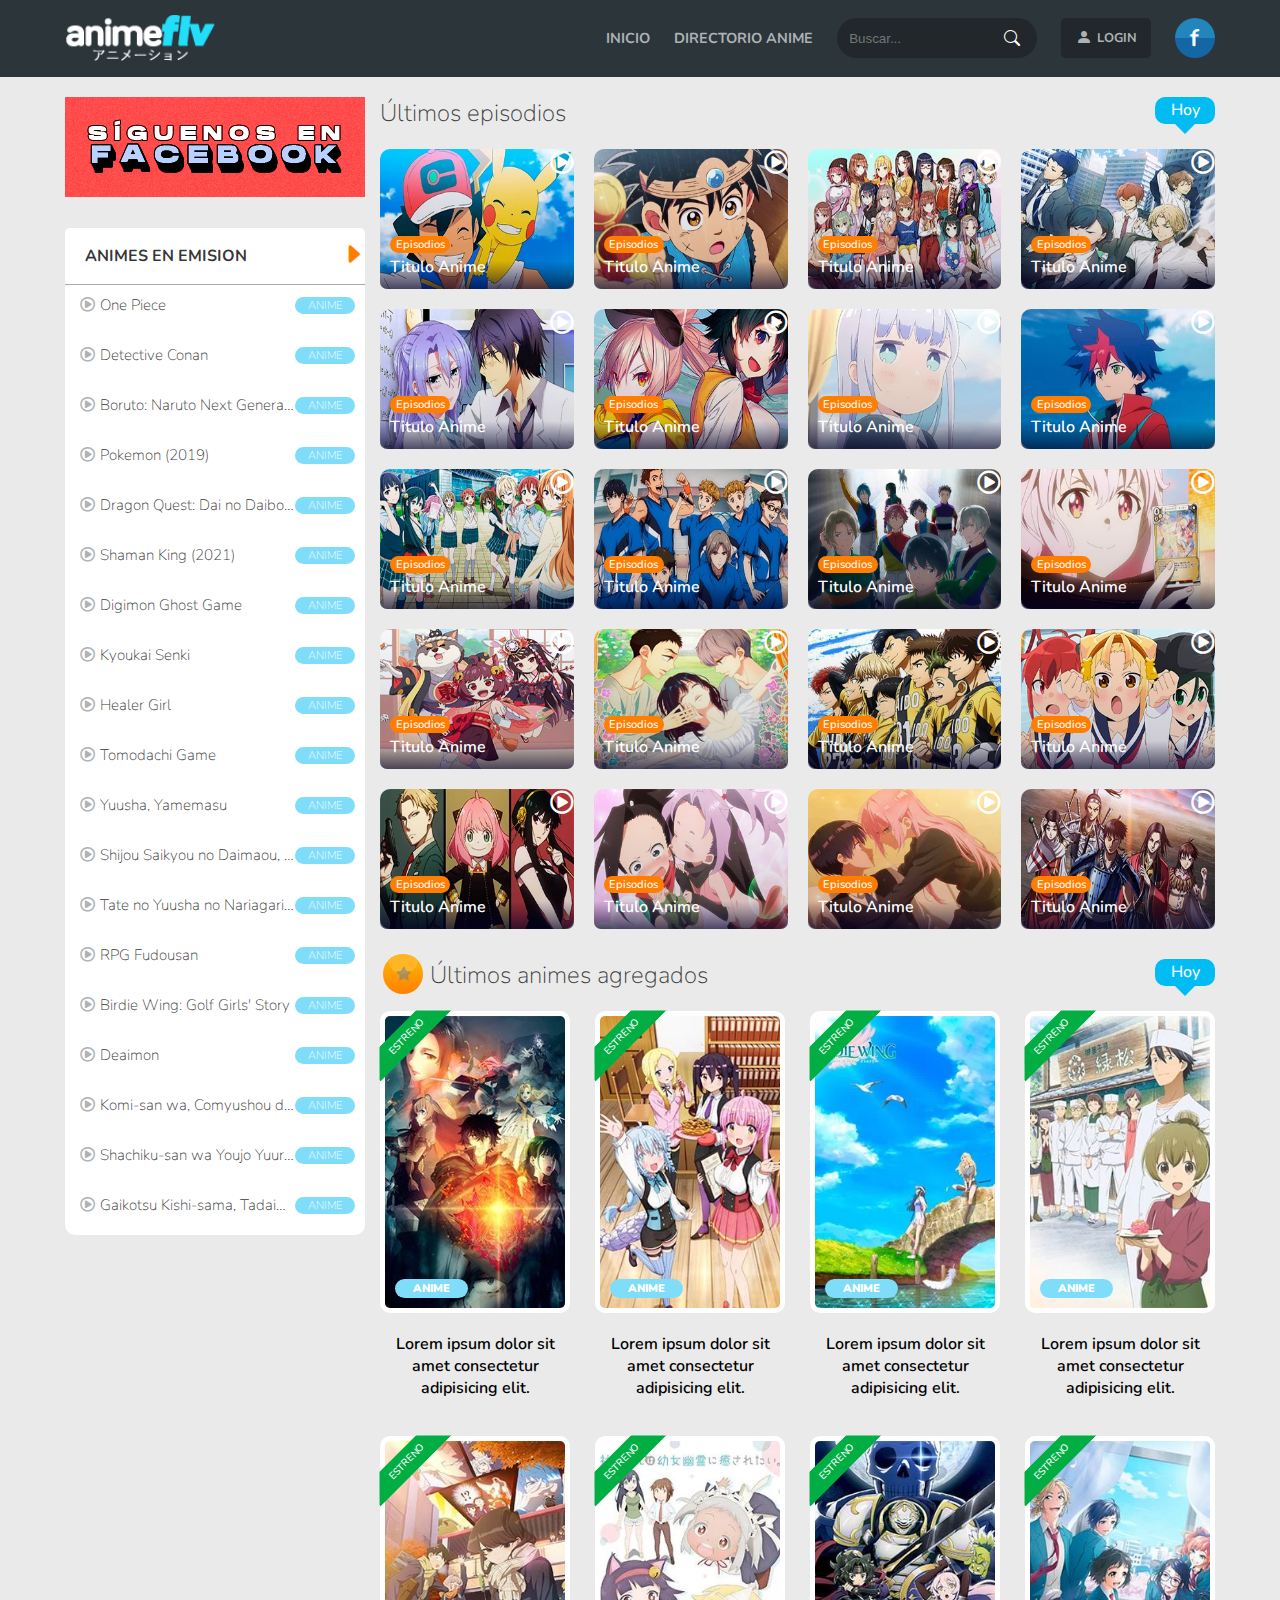
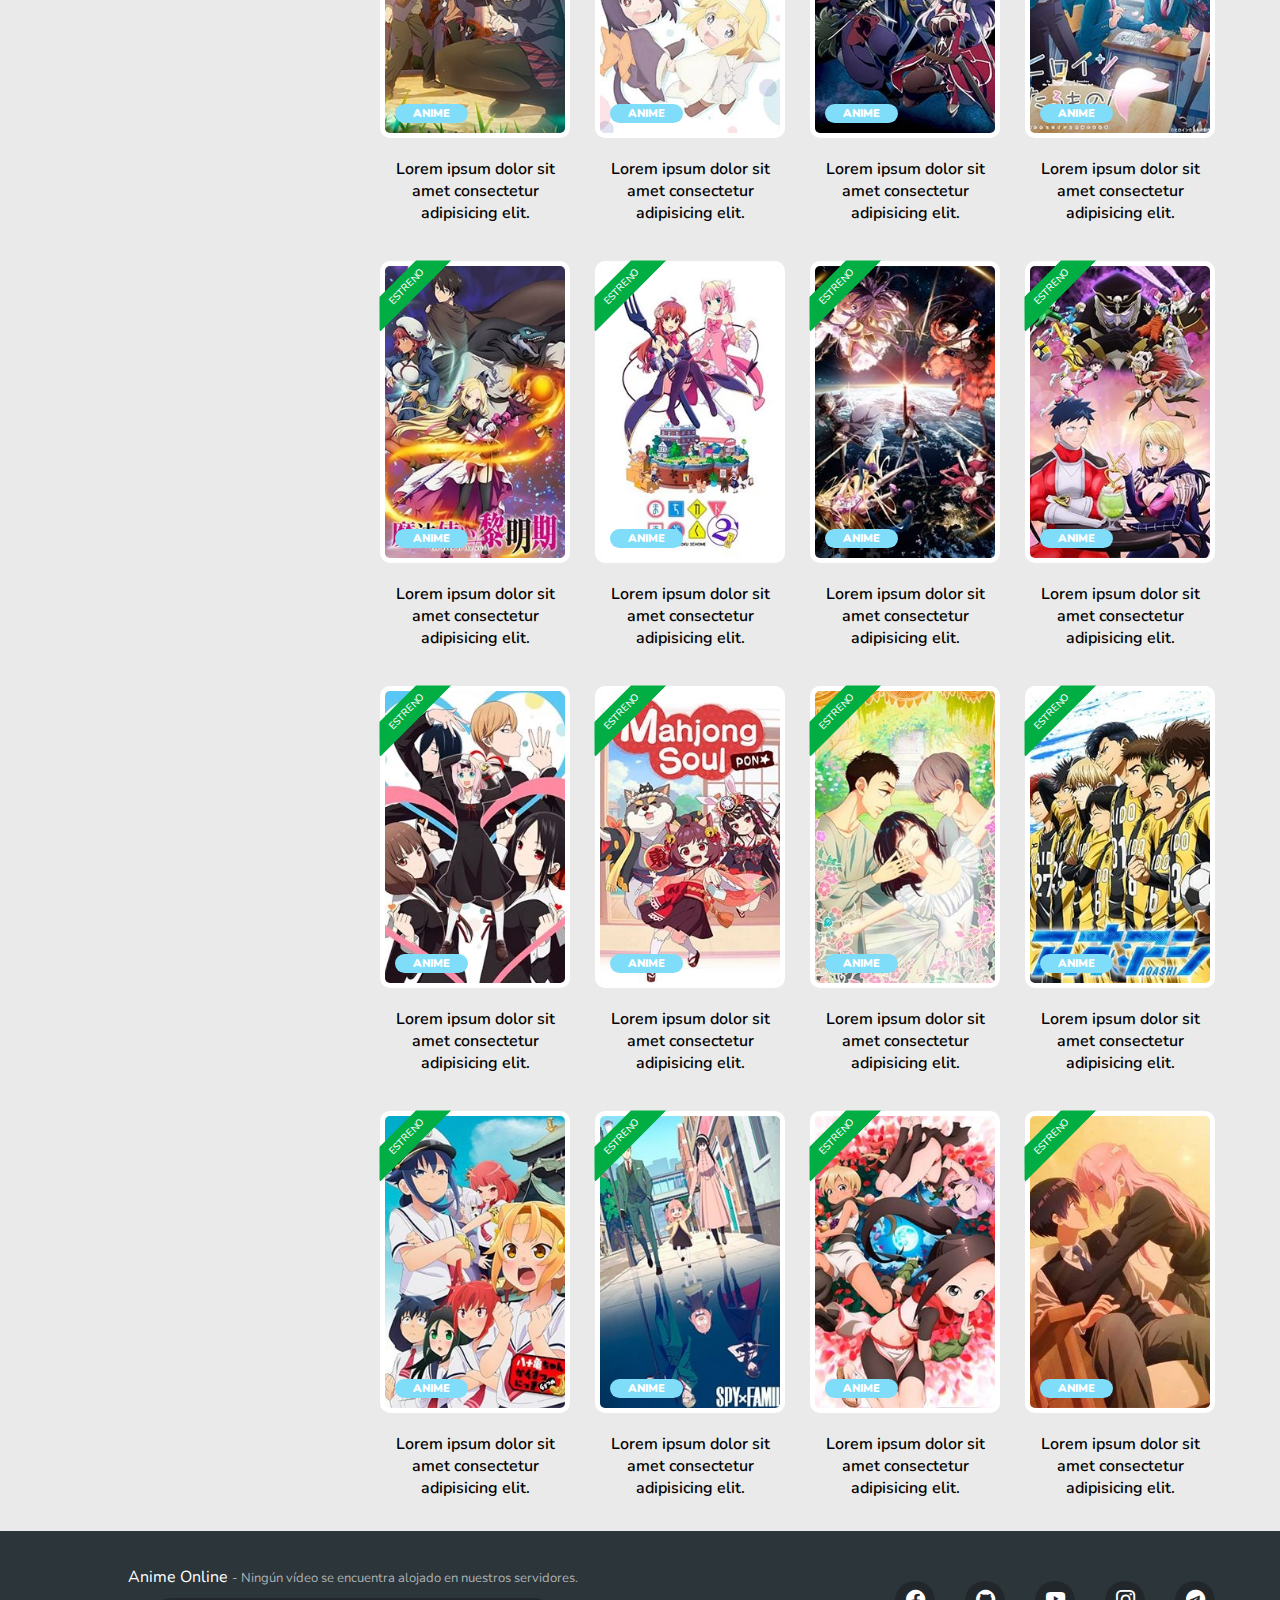
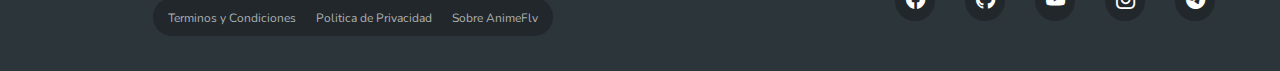
<file: index.html>
<!DOCTYPE html>
<html lang="en">

<head>
    <meta charset="UTF-8">
    <meta http-equiv="X-UA-Compatible" content="IE=edge">
    <meta name="viewport" content="width=device-width, initial-scale=1.0">
    <title>Inicio - Ver anime online</title>
    <link rel="stylesheet" href="css/css.css">
    <link rel="stylesheet" href="https://cdn.jsdelivr.net/npm/bootstrap-icons@1.8.1/font/bootstrap-icons.css">
    <link rel="stylesheet" href="https://use.fontawesome.com/releases/v5.8.1/css/all.css">
    <link rel="icon" href="assets/imagenesPrincipales/icon.png">
</head>

<body>
    <header class="cabezado">

        <nav class="cabezado__navegador">
            <ul class="cabezado__lista">

                <li class="cabezado__lista__item-logo">
                    <a href="#" class="cabezado__lista__hipervinculo">
                        <img src="assets/imagenesPrincipales/logo.webp" alt="animeFlv" class="cabezado__lista__logo">
                    </a>
                </li>

                <li class="cabezado__lista__item">INICIO</li>

                <li class="cabezado__lista__item">DIRECTORIO ANIME</li>

                <li class="cabezado__lista__item">
                    <form class="cabezado__lista__formulario">
                        <input required class="cabezado__lista__campo" type="text" placeholder="Buscar...">
                        <button class="cabezado__lista__boton">
                            <i class="bi bi-search cabezado__lista__icono"></i>
                        </button>
                    </form>
                </li>

                <li class="cabezado__lista__item">
                    <a href="html/login.html" class="cabezado__lista__contenedor">
                        <i class="bi bi-person-fill cabezado__lista__icono"></i>
                        <h2  class="cabezado__lista__session">LOGIN</h2>
                    </a>
                </li>

                <li class="cabezado__lista__item">
                    <a href="#" class="cabezado__lista__propio">
                        <span class="cabezado__lista__icono-propio">f</span>
                    </a>
                </li>

            </ul>
        </nav>
    </header>



    <main class="cuerpo">


        <div class="cuerpo__main">

            <article class="cuerpo__emision">

                <aside class="cuerpo__anuncio">
                    <a href="#" class="cuerpo__anuncio__hipervinculo">
                        <img src="assets/imagenesPrincipales/Anuncio.png" alt="anuncio" class="cuerpo__anuncio__imagen">
                    </a>
                </aside>
                <h2 class="cuerpo__emision__titulo">
                    ANIMES EN EMISION
                    <i class="bi bi-caret-right-fill cuerpo__emision__icono"></i>
                </h2>

                <ul class="cuerpo__emision__novedades">
                    <li><a href="/#" class="cuerpo__emision__anime">One Piece <span
                                class="cuerpo__emision__forma">Anime</span></a></li>
                    <li><a href="/#" class="cuerpo__emision__anime">Detective Conan <span
                                class="cuerpo__emision__forma">Anime</span></a></li>
                    <li><a href="/#" class="cuerpo__emision__anime">Boruto: Naruto
                            Next
                            Generations <span class="cuerpo__emision__forma">Anime</span></a></li>
                    <li><a href="/#" class="cuerpo__emision__anime">Pokemon (2019) <span
                                class="cuerpo__emision__forma">Anime</span></a></li>
                    <li><a href="/#" class="cuerpo__emision__anime">Dragon Quest:
                            Dai no
                            Daibouken (2020) <span class="cuerpo__emision__forma">Anime</span></a></li>
                    <li><a href="/#" class="cuerpo__emision__anime">Shaman King (2021) <span
                                class="cuerpo__emision__forma">Anime</span></a></li>
                    <li><a href="/#" class="cuerpo__emision__anime">Digimon Ghost Game <span
                                class="cuerpo__emision__forma">Anime</span></a></li>
                    <li><a href="/#" class="cuerpo__emision__anime">Kyoukai Senki <span
                                class="cuerpo__emision__forma">Anime</span></a></li>
                    <li><a href="/# " class="cuerpo__emision__anime">Healer Girl <span
                                class="cuerpo__emision__forma">Anime</span></a></li>
                    <li><a href="/#" class="cuerpo__emision__anime">Tomodachi Game <span
                                class="cuerpo__emision__forma">Anime</span></a></li>
                    <li><a href="/#" class="cuerpo__emision__anime">Yuusha, Yamemasu <span
                                class="cuerpo__emision__forma">Anime</span></a></li>
                    <li><a href="/#" class="cuerpo__emision__anime">Shijou
                            Saikyou no Daimaou, Murabito A ni Tensei suru <span
                                class="cuerpo__emision__forma">Anime</span></a></li>
                    <li><a href="/#" class="cuerpo__emision__anime">Tate no
                            Yuusha no
                            Nariagari Season 2 <span class="cuerpo__emision__forma">Anime</span></a></li>
                    <li><a href="/#" class="cuerpo__emision__anime">RPG Fudousan <span
                                class="cuerpo__emision__forma">Anime</span></a></li>
                    <li><a href="/#" class="cuerpo__emision__anime">Birdie Wing: Golf
                            Girls'
                            Story <span class="cuerpo__emision__forma">Anime</span></a></li>
                    <li><a href="/#" class="cuerpo__emision__anime">Deaimon <span
                                class="cuerpo__emision__forma">Anime</span></a>
                    </li>
                    <li><a href="/#" class="cuerpo__emision__anime">Komi-san
                            wa,
                            Comyushou desu. 2nd Season <span class="cuerpo__emision__forma">Anime</span></a></li>
                    <li><a href="/#" class="cuerpo__emision__anime">Shachiku-san wa
                            Youjo Yuurei ni Iyasaretai. <span class="cuerpo__emision__forma">Anime</span></a></li>
                    <li><a href="/#" class="cuerpo__emision__anime">Gaikotsu
                            Kishi-sama, Tadaima Isekai e Odekakechuu <span
                                class="cuerpo__emision__forma">Anime</span></a></li>

                </ul>
            </article>



            <div class="cuerpo__contenido__emision__principal">

                <h2 class="cuerpo__contenido__titulo">Últimos episodios
                    <span class="cuerpo__contenido__dia">Hoy</span>
                </h2>

                <section class="cuerpo__contenido">

                    <div class="cuerpo__contenido__almacen">


                        <div class="cuerpo__contenido__anime__titulo">
                            <span class="cuerpo__contenido__barra">Episodios</span>
                            <h2 class="cuerpo__contenido__ventana">Titulo Anime</h2>
                        </div>

                        <a href="html/video.html" class="cuerpo__contenido__hipervinculo">
                            <img src="assets/imagenesAnimes/1.webp" class="cuerpo__contenido__imagen">
                        </a>

                    </div>

                    <div class="cuerpo__contenido__almacen">

                        <div class="cuerpo__contenido__anime__titulo">
                            <span class="cuerpo__contenido__barra">Episodios</span>
                            <h2 class="cuerpo__contenido__ventana">Titulo Anime</h2>
                        </div>

                        <a href="html/video.html" class="cuerpo__contenido__hipervinculo">
                            <img src="assets/imagenesAnimes/2.webp" class="cuerpo__contenido__imagen">
                        </a>

                    </div>


                    <div class="cuerpo__contenido__almacen">

                        <div class="cuerpo__contenido__anime__titulo">
                            <span class="cuerpo__contenido__barra">Episodios</span>
                            <h2 class="cuerpo__contenido__ventana">Titulo Anime</h2>
                        </div>

                        <a href="html/video.html" class="cuerpo__contenido__hipervinculo">
                            <img src="assets/imagenesAnimes/3.jpg" class="cuerpo__contenido__imagen">
                        </a>

                    </div>


                    <div class="cuerpo__contenido__almacen">

                        <div class="cuerpo__contenido__anime__titulo">
                            <span class="cuerpo__contenido__barra">Episodios</span>
                            <h2 class="cuerpo__contenido__ventana">Titulo Anime</h2>
                        </div>

                        <a href="html/video.html" class="cuerpo__contenido__hipervinculo">
                            <img src="assets/imagenesAnimes/4.jpg" class="cuerpo__contenido__imagen">
                        </a>

                    </div>


                    <div class="cuerpo__contenido__almacen">

                        <div class="cuerpo__contenido__anime__titulo">
                            <span class="cuerpo__contenido__barra">Episodios</span>
                            <h2 class="cuerpo__contenido__ventana">Titulo Anime</h2>
                        </div>

                        <a href="html/video.html" class="cuerpo__contenido__hipervinculo">
                            <img src="assets/imagenesAnimes/5.webp" class="cuerpo__contenido__imagen">
                        </a>

                    </div>


                    <div class="cuerpo__contenido__almacen">

                        <div class="cuerpo__contenido__anime__titulo">
                            <span class="cuerpo__contenido__barra">Episodios</span>
                            <h2 class="cuerpo__contenido__ventana">Titulo Anime</h2>
                        </div>

                        <a href="html/video.html" class="cuerpo__contenido__hipervinculo">
                            <img src="assets/imagenesAnimes/6.jpg" class="cuerpo__contenido__imagen">
                        </a>

                    </div>



                    <div class="cuerpo__contenido__almacen">

                        <div class="cuerpo__contenido__anime__titulo">
                            <span class="cuerpo__contenido__barra">Episodios</span>
                            <h2 class="cuerpo__contenido__ventana">Titulo Anime</h2>
                        </div>

                        <a href="html/video.html" class="cuerpo__contenido__hipervinculo">
                            <img src="assets/imagenesAnimes/7.webp" class="cuerpo__contenido__imagen">
                        </a>

                    </div>



                    <div class="cuerpo__contenido__almacen">

                        <div class="cuerpo__contenido__anime__titulo">
                            <span class="cuerpo__contenido__barra">Episodios</span>
                            <h2 class="cuerpo__contenido__ventana">Titulo Anime</h2>
                        </div>

                        <a href="html/video.html" class="cuerpo__contenido__hipervinculo">
                            <img src="assets/imagenesAnimes/8.webp" class="cuerpo__contenido__imagen">
                        </a>

                    </div>



                    <div class="cuerpo__contenido__almacen">

                        <div class="cuerpo__contenido__anime__titulo">
                            <span class="cuerpo__contenido__barra">Episodios</span>
                            <h2 class="cuerpo__contenido__ventana">Titulo Anime</h2>
                        </div>

                        <a href="html/video.html" class="cuerpo__contenido__hipervinculo">
                            <img src="assets/imagenesAnimes/9.jpg" class="cuerpo__contenido__imagen">
                        </a>

                    </div>



                    <div class="cuerpo__contenido__almacen">

                        <div class="cuerpo__contenido__anime__titulo">
                            <span class="cuerpo__contenido__barra">Episodios</span>
                            <h2 class="cuerpo__contenido__ventana">Titulo Anime</h2>
                        </div>

                        <a href="html/video.html" class="cuerpo__contenido__hipervinculo">
                            <img src="assets/imagenesAnimes/10.jpg" class="cuerpo__contenido__imagen">
                        </a>

                    </div>



                    <div class="cuerpo__contenido__almacen">

                        <div class="cuerpo__contenido__anime__titulo">
                            <span class="cuerpo__contenido__barra">Episodios</span>
                            <h2 class="cuerpo__contenido__ventana">Titulo Anime</h2>
                        </div>

                        <a href="html/video.html" class="cuerpo__contenido__hipervinculo">
                            <img src="assets/imagenesAnimes/11.webp" class="cuerpo__contenido__imagen">
                        </a>

                    </div>



                    <div class="cuerpo__contenido__almacen">

                        <div class="cuerpo__contenido__anime__titulo">
                            <span class="cuerpo__contenido__barra">Episodios</span>
                            <h2 class="cuerpo__contenido__ventana">Titulo Anime</h2>
                        </div>

                        <a href="html/video.html" class="cuerpo__contenido__hipervinculo">
                            <img src="assets/imagenesAnimes/12.webp" class="cuerpo__contenido__imagen">
                        </a>

                    </div>



                    <div class="cuerpo__contenido__almacen">

                        <div class="cuerpo__contenido__anime__titulo">
                            <span class="cuerpo__contenido__barra">Episodios</span>
                            <h2 class="cuerpo__contenido__ventana">Titulo Anime</h2>
                        </div>

                        <a href="html/video.html" class="cuerpo__contenido__hipervinculo">
                            <img src="assets/imagenesAnimes/13.jpg" class="cuerpo__contenido__imagen">
                        </a>

                    </div>



                    <div class="cuerpo__contenido__almacen">

                        <div class="cuerpo__contenido__anime__titulo">
                            <span class="cuerpo__contenido__barra">Episodios</span>
                            <h2 class="cuerpo__contenido__ventana">Titulo Anime</h2>
                        </div>

                        <a href="html/video.html" class="cuerpo__contenido__hipervinculo">
                            <img src="assets/imagenesAnimes/14.jpg" class="cuerpo__contenido__imagen">
                        </a>

                    </div>



                    <div class="cuerpo__contenido__almacen">

                        <div class="cuerpo__contenido__anime__titulo">
                            <span class="cuerpo__contenido__barra">Episodios</span>
                            <h2 class="cuerpo__contenido__ventana">Titulo Anime</h2>
                        </div>

                        <a href="html/video.html" class="cuerpo__contenido__hipervinculo">
                            <img src="assets/imagenesAnimes/15.jpg" class="cuerpo__contenido__imagen">
                        </a>

                    </div>



                    <div class="cuerpo__contenido__almacen">

                        <div class="cuerpo__contenido__anime__titulo">
                            <span class="cuerpo__contenido__barra">Episodios</span>
                            <h2 class="cuerpo__contenido__ventana">Titulo Anime</h2>
                        </div>

                        <a href="html/video.html" class="cuerpo__contenido__hipervinculo">
                            <img src="assets/imagenesAnimes/16.webp" class="cuerpo__contenido__imagen">
                        </a>

                    </div>



                    <div class="cuerpo__contenido__almacen">

                        <div class="cuerpo__contenido__anime__titulo">
                            <span class="cuerpo__contenido__barra">Episodios</span>
                            <h2 class="cuerpo__contenido__ventana">Titulo Anime</h2>
                        </div>

                        <a href="html/video.html" class="cuerpo__contenido__hipervinculo">
                            <img src="assets/imagenesAnimes/17.webp" class="cuerpo__contenido__imagen">
                        </a>

                    </div>



                    <div class="cuerpo__contenido__almacen">

                        <div class="cuerpo__contenido__anime__titulo">
                            <span class="cuerpo__contenido__barra">Episodios</span>
                            <h2 class="cuerpo__contenido__ventana">Titulo Anime</h2>
                        </div>

                        <a href="html/video.html" class="cuerpo__contenido__hipervinculo">
                            <img src="assets/imagenesAnimes/18.webp" class="cuerpo__contenido__imagen">
                        </a>

                    </div>



                    <div class="cuerpo__contenido__almacen">

                        <div class="cuerpo__contenido__anime__titulo">
                            <span class="cuerpo__contenido__barra">Episodios</span>
                            <h2 class="cuerpo__contenido__ventana">Titulo Anime</h2>
                        </div>

                        <a href="html/video.html" class="cuerpo__contenido__hipervinculo">
                            <img src="assets/imagenesAnimes/19.webp" class="cuerpo__contenido__imagen">
                        </a>

                    </div>


                    <div class="cuerpo__contenido__almacen">

                        <div class="cuerpo__contenido__anime__titulo">
                            <span class="cuerpo__contenido__barra">Episodios</span>
                            <h2 class="cuerpo__contenido__ventana">Titulo Anime</h2>
                        </div>

                        <a href="html/video.html" class="cuerpo__contenido__hipervinculo">
                            <img src="assets/imagenesAnimes/20.jpg" class="cuerpo__contenido__imagen">
                        </a>

                    </div>

                </section>


                <h2 class="cuerpo__contenido__titulo cuerpo__contenido__titulo-padding">Últimos animes agregados
                    <span class="cuerpo__contenido__estrella"><i class="bi bi-star-fill"
                            class="cuerpo__contenido__estrella"></i></span>
                    <span class="cuerpo__contenido__dia ">Hoy</span>
                </h2>



                <ul class="cuerpo__contenido__lista">
                    <li class="cuerpo__contenido__item">

                        <span class="cuerpo__contenido__liston">Estreno</span>

                        <a href="#" class="cuerpo__contenido__hipervinculo-section2">
                            <img src="assets/imagenesAnimes/1.1.jpg" class="cuerpo__contenido__imagen-section2">
                        </a>
                        <h2 class="cuerpo__contenido__titulo-abajo">
                            Lorem ipsum dolor sit amet consectetur adipisicing elit.
                        </h2>

                        <div class="cuerpo__contenido__anime-section2">
                            <h2 class="cuerpo__contenido__titulo-abajo cuerpo__contenido__titulo-color">
                                Lorem ipsum dolor sit amet.
                            </h2>

                            <span class="cuerpo__contenido__etiqueta">anime</span>
                            <span class="cuerpo__contenido__calificacion"><i
                                    class="bi bi-star-fill cuerpo__contenido__calificacion-estrella"></i> 4.4</span>

                            <p class="cuerpo__contenido__parrafo">
                                Lorem ipsum dolor sit amet consectetur adipisicing elit. Quia, explicabo
                                deleniti id optio maiores error nesciunt sunt distinctio? Aspernatur, quidem.
                            </p>
                            <a href="#" class="cuerpo__contenido__boton-adentro">Ver anime</a>
                        </div>
                    </li>
                    <li class="cuerpo__contenido__item">

                        <span class="cuerpo__contenido__liston">Estreno</span>

                        <a href="#" class="cuerpo__contenido__hipervinculo-section2">
                            <img src="assets/imagenesAnimes/2.2.jpg" class="cuerpo__contenido__imagen-section2">
                        </a>
                        <h2 class="cuerpo__contenido__titulo-abajo">
                            Lorem ipsum dolor sit amet consectetur adipisicing elit.
                        </h2>

                        <div class="cuerpo__contenido__anime-section2">
                            <h2 class="cuerpo__contenido__titulo-abajo cuerpo__contenido__titulo-color">
                                Lorem ipsum dolor sit amet.
                            </h2>

                            <span class="cuerpo__contenido__etiqueta">anime</span>
                            <span class="cuerpo__contenido__calificacion"><i
                                    class="bi bi-star-fill cuerpo__contenido__calificacion-estrella"></i> 4.4</span>

                            <p class="cuerpo__contenido__parrafo">
                                Lorem ipsum dolor sit amet consectetur adipisicing elit. Quia, explicabo
                                deleniti id optio maiores error nesciunt sunt distinctio? Aspernatur, quidem.
                            </p>
                            <a href="#" class="cuerpo__contenido__boton-adentro">Ver anime</a>
                        </div>
                    </li>
                    <li class="cuerpo__contenido__item">

                        <span class="cuerpo__contenido__liston">Estreno</span>

                        <a href="#" class="cuerpo__contenido__hipervinculo-section2">
                            <img src="assets/imagenesAnimes/3.3.webp" class="cuerpo__contenido__imagen-section2">
                        </a>
                        <h2 class="cuerpo__contenido__titulo-abajo">
                            Lorem ipsum dolor sit amet consectetur adipisicing elit.
                        </h2>

                        <div class="cuerpo__contenido__anime-section2">
                            <h2 class="cuerpo__contenido__titulo-abajo cuerpo__contenido__titulo-color">
                                Lorem ipsum dolor sit amet.
                            </h2>

                            <span class="cuerpo__contenido__etiqueta">anime</span>
                            <span class="cuerpo__contenido__calificacion"><i
                                    class="bi bi-star-fill cuerpo__contenido__calificacion-estrella"></i> 4.4</span>

                            <p class="cuerpo__contenido__parrafo">
                                Lorem ipsum dolor sit amet consectetur adipisicing elit. Quia, explicabo
                                deleniti id optio maiores error nesciunt sunt distinctio? Aspernatur, quidem.
                            </p>
                            <a href="#" class="cuerpo__contenido__boton-adentro">Ver anime</a>
                        </div>
                    </li>
                    <li class="cuerpo__contenido__item">

                        <span class="cuerpo__contenido__liston">Estreno</span>

                        <a href="#" class="cuerpo__contenido__hipervinculo-section2">
                            <img src="assets/imagenesAnimes/4.4.jpg" class="cuerpo__contenido__imagen-section2">
                        </a>
                        <h2 class="cuerpo__contenido__titulo-abajo">
                            Lorem ipsum dolor sit amet consectetur adipisicing elit.
                        </h2>

                        <div class="cuerpo__contenido__anime-section2">
                            <h2 class="cuerpo__contenido__titulo-abajo cuerpo__contenido__titulo-color">
                                Lorem ipsum dolor sit amet.
                            </h2>

                            <span class="cuerpo__contenido__etiqueta">anime</span>
                            <span class="cuerpo__contenido__calificacion"><i
                                    class="bi bi-star-fill cuerpo__contenido__calificacion-estrella"></i> 4.4</span>

                            <p class="cuerpo__contenido__parrafo">
                                Lorem ipsum dolor sit amet consectetur adipisicing elit. Quia, explicabo
                                deleniti id optio maiores error nesciunt sunt distinctio? Aspernatur, quidem.
                            </p>
                            <a href="#" class="cuerpo__contenido__boton-adentro">Ver anime</a>
                        </div>
                    </li>
                    <li class="cuerpo__contenido__item">

                        <span class="cuerpo__contenido__liston">Estreno</span>

                        <a href="#" class="cuerpo__contenido__hipervinculo-section2">
                            <img src="assets/imagenesAnimes/5.5.jpg" class="cuerpo__contenido__imagen-section2">
                        </a>
                        <h2 class="cuerpo__contenido__titulo-abajo">
                            Lorem ipsum dolor sit amet consectetur adipisicing elit.
                        </h2>

                        <div class="cuerpo__contenido__anime-section2">
                            <h2 class="cuerpo__contenido__titulo-abajo cuerpo__contenido__titulo-color">
                                Lorem ipsum dolor sit amet.
                            </h2>

                            <span class="cuerpo__contenido__etiqueta">anime</span>
                            <span class="cuerpo__contenido__calificacion"><i
                                    class="bi bi-star-fill cuerpo__contenido__calificacion-estrella"></i> 4.4</span>

                            <p class="cuerpo__contenido__parrafo">
                                Lorem ipsum dolor sit amet consectetur adipisicing elit. Quia, explicabo
                                deleniti id optio maiores error nesciunt sunt distinctio? Aspernatur, quidem.
                            </p>
                            <a href="#" class="cuerpo__contenido__boton-adentro">Ver anime</a>
                        </div>
                    </li>
                    <li class="cuerpo__contenido__item">

                        <span class="cuerpo__contenido__liston">Estreno</span>

                        <a href="#" class="cuerpo__contenido__hipervinculo-section2">
                            <img src="assets/imagenesAnimes/6.6.webp" class="cuerpo__contenido__imagen-section2">
                        </a>
                        <h2 class="cuerpo__contenido__titulo-abajo">
                            Lorem ipsum dolor sit amet consectetur adipisicing elit.
                        </h2>

                        <div class="cuerpo__contenido__anime-section2">
                            <h2 class="cuerpo__contenido__titulo-abajo cuerpo__contenido__titulo-color">
                                Lorem ipsum dolor sit amet.
                            </h2>

                            <span class="cuerpo__contenido__etiqueta">anime</span>
                            <span class="cuerpo__contenido__calificacion"><i
                                    class="bi bi-star-fill cuerpo__contenido__calificacion-estrella"></i> 4.4</span>

                            <p class="cuerpo__contenido__parrafo">
                                Lorem ipsum dolor sit amet consectetur adipisicing elit. Quia, explicabo
                                deleniti id optio maiores error nesciunt sunt distinctio? Aspernatur, quidem.
                            </p>
                            <a href="#" class="cuerpo__contenido__boton-adentro">Ver anime</a>
                        </div>
                    </li>
                    <li class="cuerpo__contenido__item">

                        <span class="cuerpo__contenido__liston">Estreno</span>

                        <a href="#" class="cuerpo__contenido__hipervinculo-section2">
                            <img src="assets/imagenesAnimes/7.7.jpg" class="cuerpo__contenido__imagen-section2">
                        </a>
                        <h2 class="cuerpo__contenido__titulo-abajo">
                            Lorem ipsum dolor sit amet consectetur adipisicing elit.
                        </h2>

                        <div class="cuerpo__contenido__anime-section2">
                            <h2 class="cuerpo__contenido__titulo-abajo cuerpo__contenido__titulo-color">
                                Lorem ipsum dolor sit amet.
                            </h2>

                            <span class="cuerpo__contenido__etiqueta">anime</span>
                            <span class="cuerpo__contenido__calificacion"><i
                                    class="bi bi-star-fill cuerpo__contenido__calificacion-estrella"></i> 4.4</span>

                            <p class="cuerpo__contenido__parrafo">
                                Lorem ipsum dolor sit amet consectetur adipisicing elit. Quia, explicabo
                                deleniti id optio maiores error nesciunt sunt distinctio? Aspernatur, quidem.
                            </p>
                            <a href="#" class="cuerpo__contenido__boton-adentro">Ver anime</a>
                        </div>
                    </li>
                    <li class="cuerpo__contenido__item">

                        <span class="cuerpo__contenido__liston">Estreno</span>

                        <a href="#" class="cuerpo__contenido__hipervinculo-section2">
                            <img src="assets/imagenesAnimes/8.8.jpg" class="cuerpo__contenido__imagen-section2">
                        </a>
                        <h2 class="cuerpo__contenido__titulo-abajo">
                            Lorem ipsum dolor sit amet consectetur adipisicing elit.
                        </h2>

                        <div class="cuerpo__contenido__anime-section2">
                            <h2 class="cuerpo__contenido__titulo-abajo cuerpo__contenido__titulo-color">
                                Lorem ipsum dolor sit amet.
                            </h2>

                            <span class="cuerpo__contenido__etiqueta">anime</span>
                            <span class="cuerpo__contenido__calificacion"><i
                                    class="bi bi-star-fill cuerpo__contenido__calificacion-estrella"></i> 4.4</span>

                            <p class="cuerpo__contenido__parrafo">
                                Lorem ipsum dolor sit amet consectetur adipisicing elit. Quia, explicabo
                                deleniti id optio maiores error nesciunt sunt distinctio? Aspernatur, quidem.
                            </p>
                            <a href="#" class="cuerpo__contenido__boton-adentro">Ver anime</a>
                        </div>
                    </li>
                    <li class="cuerpo__contenido__item">

                        <span class="cuerpo__contenido__liston">Estreno</span>

                        <a href="#" class="cuerpo__contenido__hipervinculo-section2">
                            <img src="assets/imagenesAnimes/9.9.jpg" class="cuerpo__contenido__imagen-section2">
                        </a>
                        <h2 class="cuerpo__contenido__titulo-abajo">
                            Lorem ipsum dolor sit amet consectetur adipisicing elit.
                        </h2>

                        <div class="cuerpo__contenido__anime-section2">
                            <h2 class="cuerpo__contenido__titulo-abajo cuerpo__contenido__titulo-color">
                                Lorem ipsum dolor sit amet.
                            </h2>

                            <span class="cuerpo__contenido__etiqueta">anime</span>
                            <span class="cuerpo__contenido__calificacion"><i
                                    class="bi bi-star-fill cuerpo__contenido__calificacion-estrella"></i> 4.4</span>

                            <p class="cuerpo__contenido__parrafo">
                                Lorem ipsum dolor sit amet consectetur adipisicing elit. Quia, explicabo
                                deleniti id optio maiores error nesciunt sunt distinctio? Aspernatur, quidem.
                            </p>
                            <a href="#" class="cuerpo__contenido__boton-adentro">Ver anime</a>
                        </div>
                    </li>
                    <li class="cuerpo__contenido__item">

                        <span class="cuerpo__contenido__liston">Estreno</span>

                        <a href="#" class="cuerpo__contenido__hipervinculo-section2">
                            <img src="assets/imagenesAnimes/10.10.webp" class="cuerpo__contenido__imagen-section2">
                        </a>
                        <h2 class="cuerpo__contenido__titulo-abajo">
                            Lorem ipsum dolor sit amet consectetur adipisicing elit.
                        </h2>

                        <div class="cuerpo__contenido__anime-section2">
                            <h2 class="cuerpo__contenido__titulo-abajo cuerpo__contenido__titulo-color">
                                Lorem ipsum dolor sit amet.
                            </h2>

                            <span class="cuerpo__contenido__etiqueta">anime</span>
                            <span class="cuerpo__contenido__calificacion"><i
                                    class="bi bi-star-fill cuerpo__contenido__calificacion-estrella"></i> 4.4</span>

                            <p class="cuerpo__contenido__parrafo">
                                Lorem ipsum dolor sit amet consectetur adipisicing elit. Quia, explicabo
                                deleniti id optio maiores error nesciunt sunt distinctio? Aspernatur, quidem.
                            </p>
                            <a href="#" class="cuerpo__contenido__boton-adentro">Ver anime</a>
                        </div>
                    </li>
                    <li class="cuerpo__contenido__item">

                        <span class="cuerpo__contenido__liston">Estreno</span>

                        <a href="#" class="cuerpo__contenido__hipervinculo-section2">
                            <img src="assets/imagenesAnimes/11.11.jpg" class="cuerpo__contenido__imagen-section2">
                        </a>
                        <h2 class="cuerpo__contenido__titulo-abajo">
                            Lorem ipsum dolor sit amet consectetur adipisicing elit.
                        </h2>

                        <div class="cuerpo__contenido__anime-section2">
                            <h2 class="cuerpo__contenido__titulo-abajo cuerpo__contenido__titulo-color">
                                Lorem ipsum dolor sit amet.
                            </h2>

                            <span class="cuerpo__contenido__etiqueta">anime</span>
                            <span class="cuerpo__contenido__calificacion"><i
                                    class="bi bi-star-fill cuerpo__contenido__calificacion-estrella"></i> 4.4</span>

                            <p class="cuerpo__contenido__parrafo">
                                Lorem ipsum dolor sit amet consectetur adipisicing elit. Quia, explicabo
                                deleniti id optio maiores error nesciunt sunt distinctio? Aspernatur, quidem.
                            </p>
                            <a href="#" class="cuerpo__contenido__boton-adentro">Ver anime</a>
                        </div>
                    </li>
                    <li class="cuerpo__contenido__item">

                        <span class="cuerpo__contenido__liston">Estreno</span>

                        <a href="#" class="cuerpo__contenido__hipervinculo-section2">
                            <img src="assets/imagenesAnimes/12.12.jpg" class="cuerpo__contenido__imagen-section2">
                        </a>
                        <h2 class="cuerpo__contenido__titulo-abajo">
                            Lorem ipsum dolor sit amet consectetur adipisicing elit.
                        </h2>

                        <div class="cuerpo__contenido__anime-section2">
                            <h2 class="cuerpo__contenido__titulo-abajo cuerpo__contenido__titulo-color">
                                Lorem ipsum dolor sit amet.
                            </h2>

                            <span class="cuerpo__contenido__etiqueta">anime</span>
                            <span class="cuerpo__contenido__calificacion"><i
                                    class="bi bi-star-fill cuerpo__contenido__calificacion-estrella"></i> 4.4</span>

                            <p class="cuerpo__contenido__parrafo">
                                Lorem ipsum dolor sit amet consectetur adipisicing elit. Quia, explicabo
                                deleniti id optio maiores error nesciunt sunt distinctio? Aspernatur, quidem.
                            </p>
                            <a href="#" class="cuerpo__contenido__boton-adentro">Ver anime</a>
                        </div>
                    </li>
                    <li class="cuerpo__contenido__item">

                        <span class="cuerpo__contenido__liston">Estreno</span>

                        <a href="#" class="cuerpo__contenido__hipervinculo-section2">
                            <img src="assets/imagenesAnimes/13.13.webp" class="cuerpo__contenido__imagen-section2">
                        </a>
                        <h2 class="cuerpo__contenido__titulo-abajo">
                            Lorem ipsum dolor sit amet consectetur adipisicing elit.
                        </h2>

                        <div class="cuerpo__contenido__anime-section2">
                            <h2 class="cuerpo__contenido__titulo-abajo cuerpo__contenido__titulo-color">
                                Lorem ipsum dolor sit amet.
                            </h2>

                            <span class="cuerpo__contenido__etiqueta">anime</span>
                            <span class="cuerpo__contenido__calificacion"><i
                                    class="bi bi-star-fill cuerpo__contenido__calificacion-estrella"></i> 4.4</span>

                            <p class="cuerpo__contenido__parrafo">
                                Lorem ipsum dolor sit amet consectetur adipisicing elit. Quia, explicabo
                                deleniti id optio maiores error nesciunt sunt distinctio? Aspernatur, quidem.
                            </p>
                            <a href="#" class="cuerpo__contenido__boton-adentro">Ver anime</a>
                        </div>
                    </li>
                    <li class="cuerpo__contenido__item">

                        <span class="cuerpo__contenido__liston">Estreno</span>

                        <a href="#" class="cuerpo__contenido__hipervinculo-section2">
                            <img src="assets/imagenesAnimes/14.14.jpg" class="cuerpo__contenido__imagen-section2">
                        </a>
                        <h2 class="cuerpo__contenido__titulo-abajo">
                            Lorem ipsum dolor sit amet consectetur adipisicing elit.
                        </h2>

                        <div class="cuerpo__contenido__anime-section2">
                            <h2 class="cuerpo__contenido__titulo-abajo cuerpo__contenido__titulo-color">
                                Lorem ipsum dolor sit amet.
                            </h2>

                            <span class="cuerpo__contenido__etiqueta">anime</span>
                            <span class="cuerpo__contenido__calificacion"><i
                                    class="bi bi-star-fill cuerpo__contenido__calificacion-estrella"></i> 4.4</span>

                            <p class="cuerpo__contenido__parrafo">
                                Lorem ipsum dolor sit amet consectetur adipisicing elit. Quia, explicabo
                                deleniti id optio maiores error nesciunt sunt distinctio? Aspernatur, quidem.
                            </p>
                            <a href="#" class="cuerpo__contenido__boton-adentro">Ver anime</a>
                        </div>
                    </li>
                    <li class="cuerpo__contenido__item">

                        <span class="cuerpo__contenido__liston">Estreno</span>

                        <a href="#" class="cuerpo__contenido__hipervinculo-section2">
                            <img src="assets/imagenesAnimes/15.15.jpg" class="cuerpo__contenido__imagen-section2">
                        </a>
                        <h2 class="cuerpo__contenido__titulo-abajo">
                            Lorem ipsum dolor sit amet consectetur adipisicing elit.
                        </h2>

                        <div class="cuerpo__contenido__anime-section2">
                            <h2 class="cuerpo__contenido__titulo-abajo cuerpo__contenido__titulo-color">
                                Lorem ipsum dolor sit amet.
                            </h2>

                            <span class="cuerpo__contenido__etiqueta">anime</span>
                            <span class="cuerpo__contenido__calificacion"><i
                                    class="bi bi-star-fill cuerpo__contenido__calificacion-estrella"></i> 4.4</span>

                            <p class="cuerpo__contenido__parrafo">
                                Lorem ipsum dolor sit amet consectetur adipisicing elit. Quia, explicabo
                                deleniti id optio maiores error nesciunt sunt distinctio? Aspernatur, quidem.
                            </p>
                            <a href="#" class="cuerpo__contenido__boton-adentro">Ver anime</a>
                        </div>
                    </li>
                    <li class="cuerpo__contenido__item">

                        <span class="cuerpo__contenido__liston">Estreno</span>

                        <a href="#" class="cuerpo__contenido__hipervinculo-section2">
                            <img src="assets/imagenesAnimes/16.16.jpg" class="cuerpo__contenido__imagen-section2">
                        </a>
                        <h2 class="cuerpo__contenido__titulo-abajo">
                            Lorem ipsum dolor sit amet consectetur adipisicing elit.
                        </h2>

                        <div class="cuerpo__contenido__anime-section2">
                            <h2 class="cuerpo__contenido__titulo-abajo cuerpo__contenido__titulo-color">
                                Lorem ipsum dolor sit amet.
                            </h2>

                            <span class="cuerpo__contenido__etiqueta">anime</span>
                            <span class="cuerpo__contenido__calificacion"><i
                                    class="bi bi-star-fill cuerpo__contenido__calificacion-estrella"></i> 4.4</span>

                            <p class="cuerpo__contenido__parrafo">
                                Lorem ipsum dolor sit amet consectetur adipisicing elit. Quia, explicabo
                                deleniti id optio maiores error nesciunt sunt distinctio? Aspernatur, quidem.
                            </p>
                            <a href="#" class="cuerpo__contenido__boton-adentro">Ver anime</a>
                        </div>
                    </li>
                    <li class="cuerpo__contenido__item">

                        <span class="cuerpo__contenido__liston">Estreno</span>

                        <a href="#" class="cuerpo__contenido__hipervinculo-section2">
                            <img src="assets/imagenesAnimes/17.17.jpg" class="cuerpo__contenido__imagen-section2">
                        </a>
                        <h2 class="cuerpo__contenido__titulo-abajo">
                            Lorem ipsum dolor sit amet consectetur adipisicing elit.
                        </h2>

                        <div class="cuerpo__contenido__anime-section2">
                            <h2 class="cuerpo__contenido__titulo-abajo cuerpo__contenido__titulo-color">
                                Lorem ipsum dolor sit amet.
                            </h2>

                            <span class="cuerpo__contenido__etiqueta">anime</span>
                            <span class="cuerpo__contenido__calificacion"><i
                                    class="bi bi-star-fill cuerpo__contenido__calificacion-estrella"></i> 4.4</span>

                            <p class="cuerpo__contenido__parrafo">
                                Lorem ipsum dolor sit amet consectetur adipisicing elit. Quia, explicabo
                                deleniti id optio maiores error nesciunt sunt distinctio? Aspernatur, quidem.
                            </p>
                            <a href="#" class="cuerpo__contenido__boton-adentro">Ver anime</a>
                        </div>
                    </li>
                    <li class="cuerpo__contenido__item">

                        <span class="cuerpo__contenido__liston">Estreno</span>

                        <a href="#" class="cuerpo__contenido__hipervinculo-section2">
                            <img src="assets/imagenesAnimes/18.18.jpg" class="cuerpo__contenido__imagen-section2">
                        </a>
                        <h2 class="cuerpo__contenido__titulo-abajo">
                            Lorem ipsum dolor sit amet consectetur adipisicing elit.
                        </h2>

                        <div class="cuerpo__contenido__anime-section2">
                            <h2 class="cuerpo__contenido__titulo-abajo cuerpo__contenido__titulo-color">
                                Lorem ipsum dolor sit amet.
                            </h2>

                            <span class="cuerpo__contenido__etiqueta">anime</span>
                            <span class="cuerpo__contenido__calificacion"><i
                                    class="bi bi-star-fill cuerpo__contenido__calificacion-estrella"></i> 4.4</span>

                            <p class="cuerpo__contenido__parrafo">
                                Lorem ipsum dolor sit amet consectetur adipisicing elit. Quia, explicabo
                                deleniti id optio maiores error nesciunt sunt distinctio? Aspernatur, quidem.
                            </p>
                            <a href="#" class="cuerpo__contenido__boton-adentro">Ver anime</a>
                        </div>
                    </li>
                    <li class="cuerpo__contenido__item">

                        <span class="cuerpo__contenido__liston">Estreno</span>

                        <a href="#" class="cuerpo__contenido__hipervinculo-section2">
                            <img src="assets/imagenesAnimes/19.19.jpg" class="cuerpo__contenido__imagen-section2">
                        </a>
                        <h2 class="cuerpo__contenido__titulo-abajo">
                            Lorem ipsum dolor sit amet consectetur adipisicing elit.
                        </h2>

                        <div class="cuerpo__contenido__anime-section2">
                            <h2 class="cuerpo__contenido__titulo-abajo cuerpo__contenido__titulo-color">
                                Lorem ipsum dolor sit amet.
                            </h2>

                            <span class="cuerpo__contenido__etiqueta">anime</span>
                            <span class="cuerpo__contenido__calificacion"><i
                                    class="bi bi-star-fill cuerpo__contenido__calificacion-estrella"></i> 4.4</span>

                            <p class="cuerpo__contenido__parrafo">
                                Lorem ipsum dolor sit amet consectetur adipisicing elit. Quia, explicabo
                                deleniti id optio maiores error nesciunt sunt distinctio? Aspernatur, quidem.
                            </p>
                            <a href="#" class="cuerpo__contenido__boton-adentro">Ver anime</a>
                        </div>
                    </li>

                    <li class="cuerpo__contenido__item">

                        <span class="cuerpo__contenido__liston">Estreno</span>

                        <a href="#" class="cuerpo__contenido__hipervinculo-section2">
                            <img src="assets/imagenesAnimes/20.20.webp" class="cuerpo__contenido__imagen-section2">
                        </a>
                        <h2 class="cuerpo__contenido__titulo-abajo">
                            Lorem ipsum dolor sit amet consectetur adipisicing elit.
                        </h2>

                        <div class="cuerpo__contenido__anime-section2">
                            <h2 class="cuerpo__contenido__titulo-abajo cuerpo__contenido__titulo-color">
                                Lorem ipsum dolor sit amet.
                            </h2>

                            <span class="cuerpo__contenido__etiqueta">anime</span>
                            <span class="cuerpo__contenido__calificacion"><i
                                    class="bi bi-star-fill cuerpo__contenido__calificacion-estrella"></i> 4.4
                            </span>

                            <p class="cuerpo__contenido__parrafo">
                                Lorem ipsum dolor sit amet consectetur adipisicing elit. Quia, explicabo
                                deleniti id optio maiores error nesciunt sunt distinctio? Aspernatur, quidem.
                            </p>
                            <a href="#" class="cuerpo__contenido__boton-adentro">Ver anime</a>
                        </div>
                    </li>
                </ul>
            </div>
        </div>
    </main>

    <footer class="pie">
        <div class="pie__contenido">
            <div class="pie__enlaces">
                <p class="pie__enlaces__parrafo">Anime Online <span class="pie__enlaces__texto">- Ningún vídeo se encuentra alojado en nuestros servidores.</span></p>
                <ul class="pie__enlaces__contenedor">
                    <li class="pie__enlaces__item"><a href="#" class="pie__enlaces__hipervinculo">Terminos y Condiciones</a></li>
                    <li class="pie__enlaces__item"><a href="#" class="pie__enlaces__hipervinculo">Politica de Privacidad</a></li>
                    <li class="pie__enlaces__item"><a href="#" class="pie__enlaces__hipervinculo">Sobre AnimeFlv</a></li>
                </ul>
            </div>

            <div class="pie__iconos">
                <ul class="pie__iconos__contenido">
                    <li class="pie__icono__item"><i class="bi bi-facebook"></i></li>
                    <li class="pie__icono__item"><i class="bi bi-github"></i></li>
                    <li class="pie__icono__item"><i class="bi bi-youtube"></i></li>
                    <li class="pie__icono__item"><i class="bi bi-instagram"></i></li>
                    <li class="pie__icono__item"><i class="bi bi-telegram"></i></li>
                </ul>
            </div>

        </div>
    </footer>

</body>

</html>
</file>
<file: css/css.css>
@import url('https://fonts.googleapis.com/css2?family=Nunito:wght@400;500;800&display=swap');

*{
    margin: 0;
    padding: 0;
    box-sizing: border-box;
    scroll-behavior: smooth;
}

body{
    font-family: 'Nunito', sans-serif;
    color: var(--color-letra);
    background-color: #EAEAEA;
    scroll-behavior: smooth;
}

:root{
    --color-fondo1:#2B353A;
    --color-contenedor-saliente:rgb(59, 67, 72);
    --color-fondo2:#fff;
    --color-letra:#fff;
    --color-letra-apagado:#aeb2b4;
    --color-hover:#01BCF3;
    --color-espera-azul:#80DDF9;
    --color-main-naranja:#FF7E00;
    --color-contenedores:#171a1c;
    --color-contenedores-apagado:#171a1c7a;
    --color-letra-encendido: #373737 ;
    --lineal-gradient-facebook:linear-gradient(to bottom,rgba(34,133,187) 50%,
    rgb(21, 102, 165) 0%);
    --box-shadow: 0px 2px 25px 4px rgba(40,61,84,0.61);
    --box-shadow-2:rgba(0, 0, 0, 0.187) 0px 0px 10px 7px;
    --lineal-gradient-contenido:linear-gradient(0deg, rgba(2, 0, 36, 0.705) 0%, rgba(2, 0, 36, 0.149) 20%, rgba(0,212,255,0) 100%);
    --lineal-gradient-contenido-activado:linear-gradient(0deg, rgba(2,0,36,1) 0%, rgba(0,212,255,0) 100%);
}

/*header */
.cabezado{
    height: 77px;
    background-color: var(--color-fondo1);
}

/*ul */
.cabezado__lista{
    width: 90%;
    max-width: 1150px;
    height: 100%;
    display: flex;
    list-style: none;
    align-items: center;
    justify-content: space-between;
    margin: 0 auto;
}

/*todos los li*/
.cabezado__lista__item{
    font-weight: 700;
    font-size: .9rem;
    cursor: pointer;
    color: var(--color-letra-apagado);
}

.cabezado__lista__item:hover{
    color: var(--color-letra);
}

/*el li que tiene al logo / logo*/
.cabezado__lista__item-logo{
    width: 45%;
}

.cabezado__lista__hipervinculo{
    display: block;
    width: 200px;
    height: 76px;
    text-align: right;
}

.cabezado__lista__logo{
    width: 150px;
    height: 100%;
    object-fit: contain;
    margin-right:100% ;
    display: block;
}

/*la seccion donde se realiza las busquedas*/

.cabezado__lista__formulario{
    width: 200px;
    height: 40px;
    background-color: var(--color-contenedores-apagado);
    display: flex;
    align-items: center;
    justify-content: center;
    border-radius: 40px;
    cursor: default;
}

.cabezado__lista__formulario:valid{
    background-color: var(--color-contenedores);
}

.cabezado__lista__campo{
    height: 40px;
    width: 150px;
    background-color: transparent;
    border: none;
    outline: none;
    color: var(--color-letra-apagado);
    font-weight: 500;
}

.cabezado__lista__boton{
    background-color: transparent;
    border: none;
    margin-left: 5px;
    color: var(--color-letra);
    font-weight: bolder;
    font-size: 18px;
}


/*el contenedor del login / login*/
.cabezado__lista__contenedor{
    display: flex;
    width: 90px;
    height: 40px;
    align-items: center;
    justify-content: center;
    background-color:var(--color-contenedores-apagado);
    border-radius: 5px;
    text-decoration: none;
    color: inherit;
}

.cabezado__lista__contenedor:hover {
    background-color:var(--color-contenedores);
}

.cabezado__lista__icono{
    font-size: 1rem;
    margin-right: 5px;
}

.cabezado__lista__session{
    font-size: .8rem;
}

/*el icono hacia facebook / hipervinculo facebook*/
.cabezado__lista__propio{
    width: 40px;
    height: 40px;
    border-radius: 50%;
    line-height: 40px;
    display: block;
    text-align: center;
    background-image: var(--lineal-gradient-facebook);
    text-decoration: none;
    color: var(--color-letra);
}

.cabezado__lista__icono-propio{
    font-size: 1.5rem;
}

/*tamaño del cuerpo main*/
.cuerpo__main{
    width: 90%;
    max-width: 1150px;
    margin: 20px auto;
    display: flex;
}


/*aside / anuncio*/
.cuerpo__anuncio{
    margin-bottom:25px ;
    display: block;
}

/*emision / article*/
.cuerpo__emision{
    width: 300px;
    height: 100%;
}

/*h2*/
.cuerpo__emision__titulo{
    text-align: left;
    padding: 17px 20px;
    border-bottom: 1px solid rgba(14, 14, 14, 0.356) ;
    background-color: var(--color-fondo2);
    color:#000000ca;
    border-radius: 5px 5px 0 0;
    font-size: 1rem;
    position: relative;

}

/*i / icono*/
.cuerpo__emision__icono{
    font-size: 1.5rem;
    position: absolute;
    right: 0;
    top: 0;
    color: var(--color-main-naranja);
    line-height: 55px;
}

/*UL*/
.cuerpo__emision__novedades{
    list-style: none;
    border-radius: 0 0 10px 10px;
    background-color: var(--color-fondo2);
    
}

/*a*/
.cuerpo__emision__anime{
    display: block;
    text-decoration: none;
    color:var(--color-letra-encendido);
    width: 300px;
    white-space: nowrap;
    text-overflow: ellipsis;
    overflow: hidden;
    position: relative;
    padding: 10px 70px 20px 15px;
    font-size: 0.95rem;
    border-radius: 10px;
    font-weight: 200;
}

.cuerpo__emision__anime::before{
    font-family: "Font Awesome 5 Free";
    font-weight: 500;
    content: "\f144";
    color: var(--color-letra-apagado);
    margin-right: 5px;
}

.cuerpo__emision__anime:hover .cuerpo__emision__forma{
    background-color: var(--color-hover);
    transition: background-color 0.3s linear;
}

.cuerpo__emision__anime:hover::before,.cuerpo__emision__anime:hover{
    color: var(--color-hover);
    transition: color 0.3s linear;
}


/*span / codigo por entender*/
.cuerpo__emision__forma{
    width: 60px;
    text-align: center;
    height: 17px;
    line-height: 17px;
    color: var(--color-letra);
    font-size: .7rem;
    background-color: var(--color-espera-azul);
    border-radius: 50px;
    position: absolute;
    top: -10px;
    bottom: 0;
    right: 0;
    margin: auto 10px auto 0;
    display: inline-block;
    border-radius: 50px;
    text-transform: uppercase;
}


/*---------------section----------*/

/*principal contenedor / contiene al section */
.cuerpo__contenido__emision__principal{
    width: 100%;
    display: flex;
    flex-direction: column;
    margin-left: 15px;
}

/*titulo*/
.cuerpo__contenido__titulo{
    color: #3b3b3b;
    font-weight: lighter;
    position: relative;
    text-align: left;
}

/*span*/
.cuerpo__contenido__dia{
    color: var(--color-letra);
    text-align: center;
    font-weight: 500;
    font-size: 1rem;
    position: absolute;
    right: 0;
    top: 0;
    background-color: var(--color-hover);
    width: 60px;
    height: 27px;
    line-height: 27px;
    border-radius: 10px;
}

.cuerpo__contenido__dia::before{
    display: block;
    margin: 0 auto;
    content: "";
    width: 20px;
    height: 10px;
    background-color: var(--color-hover);
    position: absolute;
    top: 27px;
    bottom: 0;
    left: 0;
    right: 0;
    clip-path: polygon(50% 100%, 0 0, 100% 0);
}


/*principal / section */
.cuerpo__contenido{
    width: 100%;
    margin-top: 20px;
    display: grid;
    grid-template-columns:repeat(auto-fit, minmax(190px, 0.5fr));
    grid-auto-rows: 140px ;
    justify-items: center;
    align-items: center;
    justify-content: center;
    gap: 20px;
}

/*div padre*/
.cuerpo__contenido__almacen{
    height: 100%;
    position: relative;
    overflow: hidden;
    border-radius: 7px; 
}
/*div padre / afectacion a travez de hover*/
.cuerpo__contenido__almacen:hover .cuerpo__contenido__ventana {
    animation: animacionh2ventana 5s infinite alternate both cubic-bezier(0,.98,.58,.01);
}

.cuerpo__contenido__almacen:hover .cuerpo__contenido__anime__titulo {
    pointer-events: none;
    background-image: var(--lineal-gradient-contenido-activado);
}

.cuerpo__contenido__almacen:hover .cuerpo__contenido__imagen {
    transform: scale(1.5);
    transition: 0.5s;
    position: relative;
    z-index: -1;
}

.cuerpo__contenido__almacen:hover .cuerpo__contenido__anime__titulo::before {
    transform: translateX(100px);
    transition: 1s;
}


/*div que se coloca al frente de la ventana*/
.cuerpo__contenido__anime__titulo{
    width: 100%;
    height: 100%;
    position: absolute;
    top: 0;
    left: 0;
    background-image: var(--lineal-gradient-contenido);
}

.cuerpo__contenido__anime__titulo::before{
    font-family: "Font Awesome 5 Free";
    font-weight: 500;
    font-size: 1.5rem;
    content: "\f144";
    color: var(--color-letra);
    position: absolute;
    top: 0;
    right: 0;
    transform: translateX(0);
}

/*barra naraja de los episodios*/
.cuerpo__contenido__barra{
    text-align: center;
    background-color: var(--color-main-naranja);
    display: block;
    width: 60px;
    height: 17px;
    line-height: 17px;
    font-weight: 500;
    font-size: 0.7rem;
    border-radius: 50px;
    margin: 87px 0 3px 10px;
}

/*h2 del titulo*/
.cuerpo__contenido__ventana{
    text-align: left;
    font-size: 1rem;
    font-weight: 600;
    margin-left: 10px;
}

@keyframes animacionh2ventana {

    from{
        transform: translate(-120%);
    }

    to{
        transform: translateX(120%);
    }
}


/*a / hipervinculo*/
.cuerpo__contenido__hipervinculo{
    width: 100%;
    height: 100%;
    display: block;
}

/*imagen*/
.cuerpo__contenido__imagen{
    width: 100%;
    height: 100%;
    border-radius: 10px;
}

/*iframe contenedor del video y texto*/
.cuerpo__contenido__iframe{
    position: fixed;
    top: 0;
    left: 0;
    height: 100%;
    width: 100%;
    background-color: #191919e0;
    display: flex;
    justify-content:center ;
    align-items: center;
    opacity: 0;
    transform: scale(0);
}

.cuerpo__contenido__iframe:target{
    transform: scale(1);
    opacity: 1;
    transition: opacity 0.2s;
    z-index: 1;
}

/*boton cerrar*/
.cuerpo__contenido__boton{
    width: 40px;
    background-color: red;
    height: 40px;
    border-radius: 50%;
    font-size: 2rem;
    text-decoration: none;
    color: white;
    text-align: center;
    margin-right: 5px ;
}

/*div texto*/
.cuerpo__contenido__texto{
    width: 500px;
    height: 390px;
    position: relative;
    background-color: var(--color-fondo1);
    border-radius: 10px;
    padding: 10px 20px;
}

/*titulo a dentro */
.cuerpo__contenido__titulo-video{
    color: var(--color-letra);
    margin-bottom: 10px;
}

/*p*/
.cuerpo__contenido__adentro{
    font-weight: 500;
    width: 80%;
    height: 300px;
    text-overflow: ellipsis;
    overflow: hidden;
}


/*fondo creado con la p del texto */

.cuerpo__contenido__texto::before{
    content: "";
    display: block;
    width: 900px;
    height: 450px;
    position: absolute;
    top: -30px;
    left: -50px;
    background-color: #171a1c;
    z-index: -1;
    border-radius: 10px;
}


/*video */
.cuerpo__contenido__video{
    width: 500px;
    height: 281px;
    position: relative;
    top: 0;
    left: -100px ;
    box-shadow: var(--box-shadow);
    border-radius: 4px;
}



/*---------------section2----------*/

/*padding para la estrella / h2*/
.cuerpo__contenido__titulo-padding{
    padding-left: 50px;
    margin-top:30px;
}

/* estrella / span */
.cuerpo__contenido__estrella{
    position: absolute;
    left: 3px;
    top: -5px;
    color: #828384a6;
    background-image: linear-gradient(rgb(255, 186, 0) 0%, rgb(255, 128, 0) 100%);
    width: 40px;
    height: 40px;
    text-align: center;
    line-height: 40px;
    font-size: 15px;
    border-radius: 50%;
    overflow: hidden;
    z-index: -1;
}

.cuerpo__contenido__estrella::before{
    content: "";
    position: absolute;
    top: -10px;
    left: 5px;
    width: 30px;
    height: 30px;
    border-radius: 50px;
    --color-main-naranja:rgb(255,182,38);
    background-color: var(--color-main-naranja);
    z-index: -1;
}


/*UL*/
.cuerpo__contenido__lista{
    width: 100%;
    display: grid;
    grid-template-columns:repeat(auto-fit, 190px) ;
    grid-auto-rows: 400px;
    align-items: flex-start;
    justify-content: center;
    margin-top: 20px;
    gap: 25px;
    list-style: none;

}

/*soga de estreno / span*/
.cuerpo__contenido__liston{
    transform: rotate(-45deg) translate(-1px,4px);
    position: absolute;
    z-index: 1;
    left: -25px;
    top: 10px;
    color: #fff;
    font-size: 10px;
    font-weight: 500;
    width: 100px;
    text-align: center;
    text-transform: uppercase;
    background-color: #01ae43;
    line-height: 25px;
    clip-path: polygon(24.52% -4.53%, 73.21% -6.79%, 100% 100%, -2.26% 103.4%);
    border-radius: 100cm 100cm 0 0;
    pointer-events: none;
}


/*LI*/
.cuerpo__contenido__item{
    display: flex;
    flex-direction: column;
    width: 100%;
    position: relative;
    z-index: 0;
}

/*link para la imagen / a */
.cuerpo__contenido__hipervinculo-section2{
    width: 100%;
    height: 302px;
    border-radius: 10px;
    overflow: hidden;
    border: 5px solid var(--color-fondo2);
    position: relative; 
    text-align: center
}

.cuerpo__contenido__hipervinculo-section2:hover{
    box-shadow: var(--box-shadow-2);
    transition: 0.5s;
}

.cuerpo__contenido__hipervinculo-section2:hover::before{
    opacity: 1;
    background-color: #01bbf45b;
}

.cuerpo__contenido__hipervinculo-section2::before{
    color: var(--color-letra);
    font-family: "Font Awesome 5 Free";
    font-weight: 500;
    content: "\f144";
    position: absolute;
    font-size: 5rem;
    line-height: 302px;
    width: 100%;
    height: 100%;
    opacity: 0;
    transition: opacity 0.5s, background-color 0.5s linear;
}

.cuerpo__contenido__hipervinculo-section2:hover::after{
    background-color: var(--color-hover);
}

.cuerpo__contenido__hipervinculo-section2::after{
    color: var(--color-letra);
    font-weight: 900;
    content: "ANIME";
    position: absolute;
    font-size: 0.7rem;
    background-color: var(--color-espera-azul);
    padding: 2px 18px;
    bottom: 10px;
    left: 10px;
    border-radius: 40px;
    transition: background-color .5s;
}

.cuerpo__contenido__hipervinculo-section2:hover ~ .cuerpo__contenido__titulo-abajo{
    color: var(--color-hover);
}

/*imagen / img*/
.cuerpo__contenido__imagen-section2{
    width: 100%;
    height: 100%;
    object-fit: cover;
}

/*titulo que sale abajo / h2*/
.cuerpo__contenido__titulo-abajo{
    color: black;
    font-size: 1rem;
    font-weight: 600;
    margin-top: 20px;
    text-align: center;
    transition: color 0.5s;
}

/*contenedor que sale al pasar / div*/
.cuerpo__contenido__anime-section2{
    position: absolute;
    top: 0px;
    right: 0;
    width: 300px;
    height: 270px;
    background-color: var(--color-contenedor-saliente);
    border-radius: 10px;
    padding: 20px 15px;
    transform: scale(0);
    z-index: 1;
    opacity: 0;
}

.cuerpo__contenido__item:hover .cuerpo__contenido__anime-section2{
    transform: scale(1) translate(-180px, -100px);
    opacity: 1;
    box-shadow: rgba(0, 0, 0, 0.261) 0px 0px 10px 7px;;
    transition: 0.5s;
}

/*titulo que sale adentro / h2*/
.cuerpo__contenido__titulo-color{
    color: var(--color-letra);
    font-size: 1.3rem;
    margin: 0;
}

/*etiqueta de lado izquierdo / span*/
.cuerpo__contenido__etiqueta{
    margin-bottom: 20px;
    margin-right: 80px;
    display: inline-block;
    width: 80px;
    height: 24px;
    text-align: center;
    border-radius: 40px;
    color: var(--color-letra);
    background-color: var(--color-hover);
}

/*estrella de lado derecho / icono / span*/
.cuerpo__contenido__calificacion-estrella{
    color: goldenrod;
    font-size: 1.7rem;
    position: relative;
    top: 1px;
}
/*calificacion derecha / span*/
.cuerpo__contenido__calificacion{
    font-weight: 600;
    font-size: 1rem;
}

/*parrafo adentro / p*/
.cuerpo__contenido__parrafo{
    font-size: .8rem;
    font-weight: 500;
    text-justify: auto;
}

/*boton que esta adentro / a*/
.cuerpo__contenido__boton-adentro{
    text-align: center;
    display: block;
    text-decoration: none;
    width:120px;
    height: 30px;
    background-color: var(--color-hover);
    border-radius: 20px;
    color: var(--color-letra);
    line-height: 30px;
    margin: 15px 0 0 auto  ;
    font-weight: 600;
    font-size: 16px;
    transform: scale(1);
}

.cuerpo__contenido__boton-adentro:hover{
    transform: scale(1.2);
    transition: 0.5s;
}

.pie {
    background-color: var(--color-fondo1);
    position: relative;
    padding: 0.1px;
}


.pie__contenido {
    width: 90%;
    max-width: 1150px;
    margin: 20px auto;
    display: flex;
    height: 100px;
    justify-content: space-between;
}

.pie__enlaces {
    width: 50%;
    height: 100%;
    display: flex;
    flex-direction: column;
    align-items: center;
    justify-content: center;
}

.pie__enlaces__texto{
    font-size: 13px;
    color: var(--color-letra-apagado);
}

.pie__enlaces__contenedor {
    display: flex;
    gap: 20px;
    list-style-type: none;
    background-color: var(--color-contenedores-apagado);
    border-radius: 20px;
    padding: 8px 15px;
    margin-top: 10px;
}

.pie__enlaces__hipervinculo{
    color: var(--color-letra-apagado);
    text-decoration: none;
    font-size: 12px;
}

.pie__enlaces__hipervinculo:hover{
    color: var(--color-letra);
    text-decoration: underline;
    font-weight: 700;
}


.pie__iconos__contenido {
    list-style-type: none;
    display: flex;
    gap:30px;
    height: 100%;
    align-items: center;
    font-size: 1.2rem;
    text-align: center;
}

.pie__icono__item{
    background-color: var(--color-contenedores-apagado);
    width: 40px;
    height: 40px;
    text-align: center;
    line-height: 40px;
    border-radius: 50%;
    transition: 0.5s;
    cursor: pointer;
}

.pie__icono__item:hover{
    background-color: var(--color-contenedores);
}
</file>
